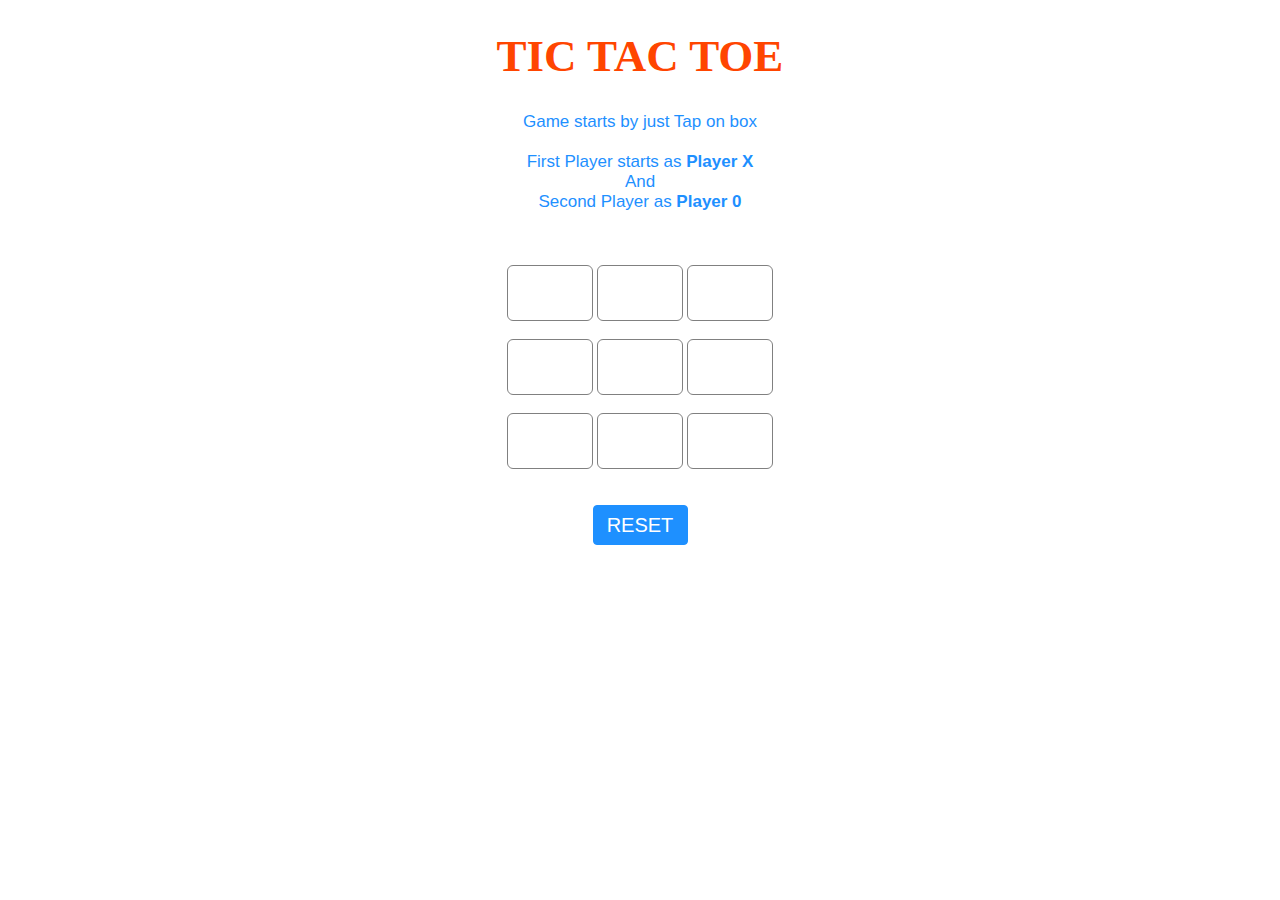
<file: index.html>
<!DOCTYPE html>

<head>
	<meta name="viewport" content=
		"width=device-width, initial-scale=1.0">

	<!-- CSS file Included -->
	<link rel="stylesheet"
		type="text/css" href="style.css">

	<!-- JavaScript file included -->
	<script src="script.js"></script>
</head>

<body>
	<div id="main">
		<h1>TIC TAC TOE</h1>

		<!-- Game Instructions -->
		<p id="ins">Game starts by just Tap on
			box<br><br>First Player starts as
			<b>Player X</b><br>And<br>Second
			Player as <b>Player 0</b>
		</p>

		<br><br>
		<!-- 3*3 grid of Boxes -->
		<input type="text" id="b1" onclick=
			"myfunc_3(); myfunc();" readonly>

		<input type="text" id="b2" onclick=
			"myfunc_4(); myfunc();" readonly>

		<input type="text" id="b3" onclick=
			"myfunc_5(); myfunc();" readonly>
		<br><br>

		<input type="text" id="b4" onclick=
			"myfunc_6(); myfunc();" readonly>
			
		<input type="text" id="b5" onclick=
			"myfunc_7(); myfunc();" readonly>

		<input type="text" id="b6" onclick=
			"myfunc_8(); myfunc();" readonly>
		<br><br>

		<input type="text" id="b7" onclick=
			"myfunc_9(); myfunc();" readonly>

		<input type="text" id="b8" onclick=
			"myfunc_10();myfunc();" readonly>

		<input type="text" id="b9" onclick=
			"myfunc_11();myfunc();" readonly>

		<!-- Grid end here -->
		<br><br><br>
		<!-- Button to reset game -->
		<button id="but" onclick="myfunc_2()">
			RESET
		</button>

		<br><br>
		<!-- Space to show player turn -->
		<p id="print"></p>

	</div>
</body>

</html>
</file>
<file: style.css>
/* CSS Code */
	/* Heading */
	h1 {
		color: orangered;
		font-size: 45px;
	}

	/* 3*3 Grid */
	#b1, #b2, #b3, #b4, #b5,
	#b6, #b7, #b8, #b9 {
		width: 80px;
		height: 52px;
		margin: auto;
		border: 1px solid gray;
		border-radius: 6px;
		font-size: 30px;
		text-align: center;
	}

	/* Reset Button */
	#but {
		box-sizing: border-box;
		width: 95px;
		height: 40px;
		border: 1px solid dodgerblue;
		margin: auto;
		border-radius: 4px;
		font-family: Verdana,
			Geneva, Tahoma, sans-serif;

		background-color: dodgerblue;
		color: white;
		font-size: 20px;
		cursor: pointer;
	}

	/* Player turn space */
	#print {
		font-family: Verdana,
			Geneva, Tahoma, sans-serif;

		color: dodgerblue;
		font-size: 20px;
	}

	/* Main Contianer */
	#main {
		text-align: center;
	}

	/* Game Instruction Text */
	#ins {
		font-family: Verdana,
			Geneva, Tahoma, sans-serif;
			
		color: dodgerblue;
		font-size: 17px;
	}
</file>
